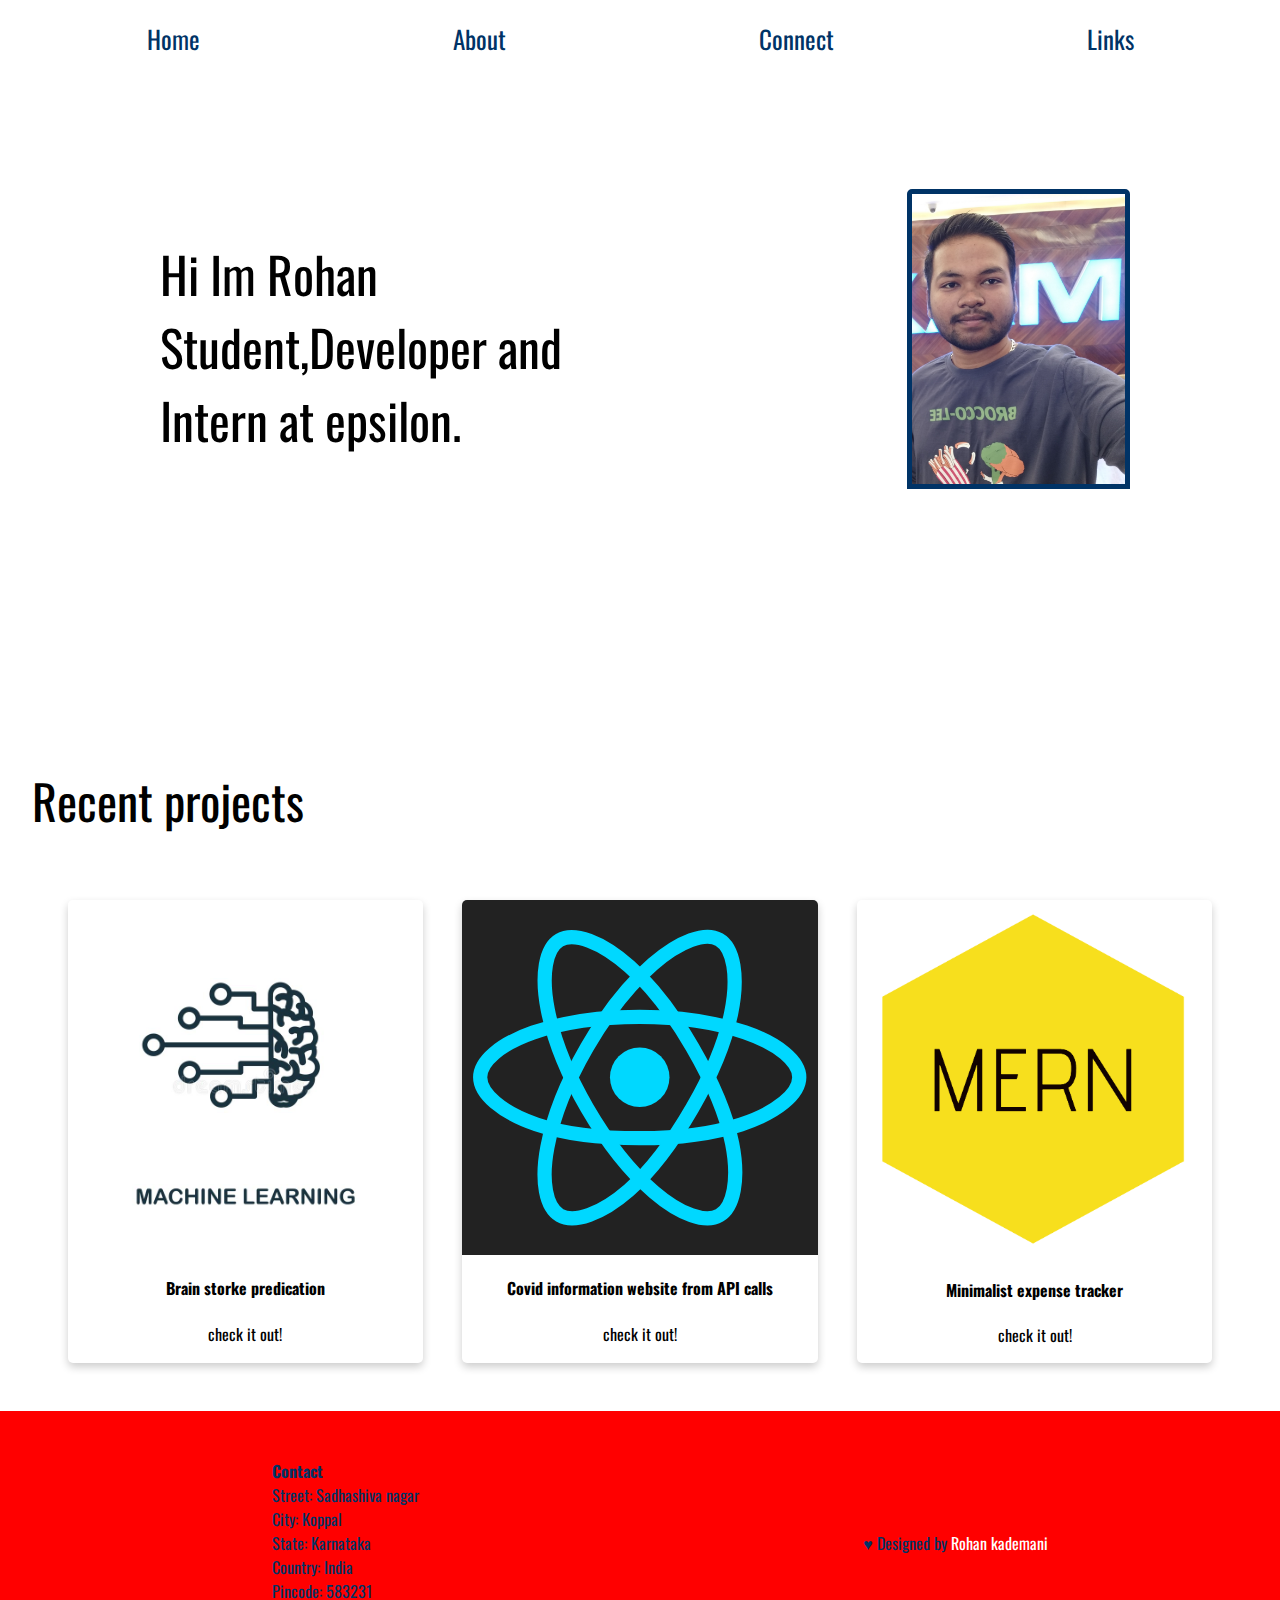
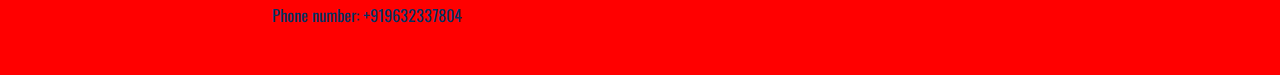
<file: index.html>
<!DOCTYPE html>
<html lang="en">
<head>
    <meta charset="UTF-8">
    <meta http-equiv="X-UA-Compatible" content="IE=edge">
    <meta name="viewport" content="width=device-width, initial-scale=1.0">
    <link rel="stylesheet" href="styles.css" >
    <link rel="preconnect" href="https://fonts.googleapis.com">
<link rel="preconnect" href="https://fonts.gstatic.com" crossorigin>
<link href="https://fonts.googleapis.com/css2?family=Oswald&display=swap" rel="stylesheet">
<link rel="stylesheet" href="https://cdnjs.cloudflare.com/ajax/libs/
font-awesome/5.15.2/css/all.min.css"/>
    <title>Rohan's Portfolio</title>
</head>
<body>
    <header>
        <nav class="nav-bar">
          <a href="https://rohan-kademani.github.io/Portfolio-website/"><span>Home</span> </a>
          <a href="About.html"><span>About</span></a>
          <a href="connect.html"><span>Connect</span></a>
          <a href=""><span>Links</span></a>
        </nav>
    </header>

    <section class="container">
        <div class="item1">
            Hi Im Rohan <br>Student,Developer and Intern at epsilon.
        </div>
        <div class="item2">
           <img id="profile" src="profile.jpg" alt=""/>
        </div>
    </section>

        <p style="font-size: 3rem; margin-left: 2rem;">Recent projects</p>
    <section class="card-con"> 
        <div class="card">
  <img src="ml.jpg" alt="Avatar" style="width:100%">
  <div class="container1">
    <h4>Brain storke predication</h4>
    <p>check it out!</p>
  </div>
</div>
<div class="card">
    <img src="react.svg" alt="Avatar" style="width:100%">
    <div class="container1">
      <h4>Covid information website from API calls</h4>
      <p>check it out!</p>
    </div>
  </div>
  <div class="card">
    <img src="mern.jpg" alt="Avatar" style="width:100%">
    <div class="container1">
      <h4>Minimalist expense tracker</h4>
      <p>check it out!</p>
    </div>
  </div>
    </section>
    <footer>
        <div>
   
             <ul style=" list-style-type: none;">
             <li style="font-weight: bold;">Contact</li>
             <li>Street: Sadhashiva nagar</li>
             <li>City: Koppal</li>
             <li>State: Karnataka</li>
             <li>Country: India</li>
             <li>Pincode: 583231</li>
             <li>Phone number: +919632337804</li>
         </ul>   
      
        </div>
        <div>&hearts; Designed by <span style="color: white;">Rohan kademani</span></div>
    
    </footer>
</body>
</html>
</file>
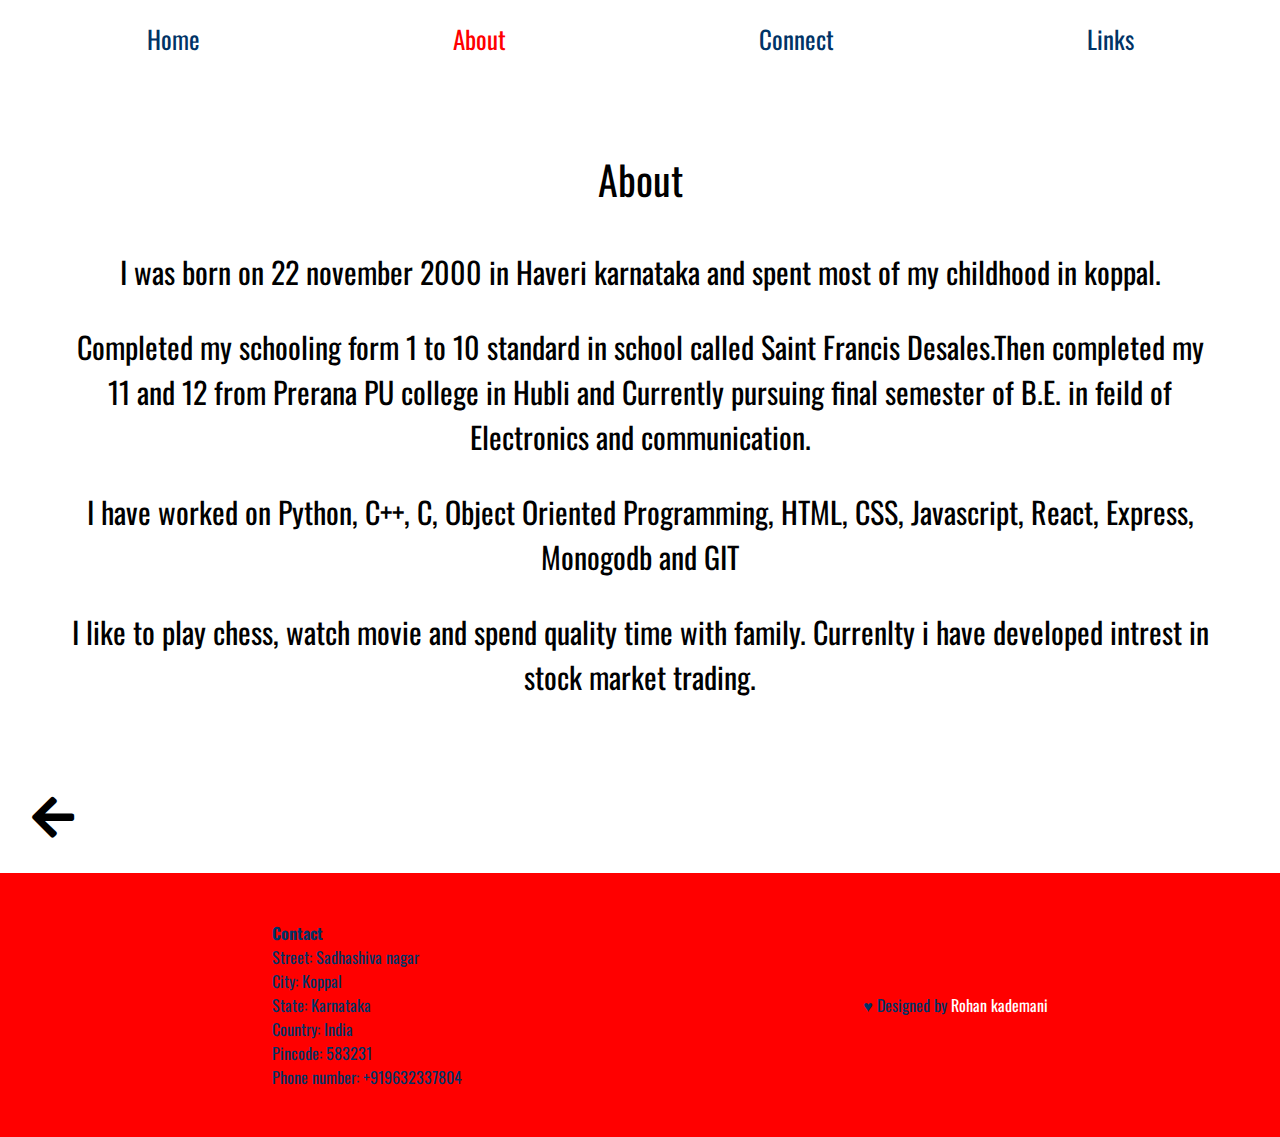
<file: About.html>
<!DOCTYPE html>
<html lang="en">
<head>
    <meta charset="UTF-8">
    <meta http-equiv="X-UA-Compatible" content="IE=edge">
    <meta name="viewport" content="width=device-width, initial-scale=1.0">
    <link rel="stylesheet" href="styles.css" >
    <link rel="preconnect" href="https://fonts.googleapis.com">
<link rel="preconnect" href="https://fonts.gstatic.com" crossorigin>
<link href="https://fonts.googleapis.com/css2?family=Oswald&display=swap" rel="stylesheet">
<link rel="stylesheet" href="https://cdnjs.cloudflare.com/ajax/libs/
font-awesome/5.15.2/css/all.min.css"/>
    <title>About</title>
</head>
<body>
    <header>
        <nav class="nav-bar">
          <a href="https://rohan-kademani.github.io/Portfolio-website/"><span>Home</span> </a>
          <a href="About.html" class="active"><span>About</span></a>
          <a href="connect.html"><span>Connect</span></a>
          <a href=""><span>Links</span></a>
        </nav>
    </header>
   
    <section class="about-con">
        <p style="font-size: 40px;text-align: center;">About</p>
            <p>
               I was born on 22 november 2000 in Haveri karnataka and spent most of my childhood in koppal.</p>
               <p>
                Completed my schooling form 1 to 10 standard in school called Saint Francis Desales.Then completed my 11 and 12 from Prerana PU college in Hubli and Currently pursuing final semester of B.E. in feild of Electronics and communication.
            </p>
            <p>I have worked on Python, C++, C, Object Oriented Programming, HTML, CSS, Javascript, React, Express, Monogodb and GIT</p>
            <p>I like to play chess, watch movie and spend quality time with family. Currenlty i have developed intrest in stock market trading.</p>
           
    </section>
    <a href="https://rohan-kademani.github.io/Portfolio-website/"><i class="fas fa-arrow-left "></i></a>
    <footer>
        <div>
      
             <ul style=" list-style-type: none;">
             <li style="font-weight: bold;">Contact</li>
             <li>Street: Sadhashiva nagar</li>
             <li>City: Koppal</li>
             <li>State: Karnataka</li>
             <li>Country: India</li>
             <li>Pincode: 583231</li>
             <li>Phone number: +919632337804</li>
         </ul>   
        </div>
        <div>&hearts; Designed by <span style="color: white;">Rohan kademani</span></div>
    </footer>
</body>
</html>
</file>
<file: styles.css>
:root {
    --primary:#003366;
    --secondary:white;
    --highlight: #FF0000;
  }
body{
    margin: 0;
    font-family: 'Oswald', sans-serif;

}

.nav-bar{
    
    padding: 20px;
    margin: 0px;
    font-size: 25px;
    display: flex;
    justify-content: space-around;
    align-items: center;

    
}
.nav-bar a{
    text-decoration: none;
    color:var(--primary) ;
}

.nav-bar a:hover{
    color:var(--highlight);
    transform: scale(1.1);
    transition-duration: 0.2s;
  
}
.nav-bar a.active{
    color: var(--highlight);
}

.container{
    display: flex;
}
.container .item1{
flex: 8;
height: 20rem;
padding: 5rem;
margin: 5rem; 
font-size: 3.1rem;
}
.container .item1:hover{
   color: var(--highlight);
   transform:scale(1.2);
   transition-duration: 1s;
    }
#profile{
    max-width: 100%; 
    display: block; 
    height: auto;
    border: 5px solid var(--primary);
}
#profile:hover{
    transform: scale(1.1);
    border: 5px solid var(--highlight);
    transition-duration: 1s;
}
.container .item2{
    flex:4;
    padding: 5rem;
    margin: 5rem;   
    height: 20rem;
    margin-top: 2rem;
}

footer{
  background-color: var(--highlight);
display: flex;
flex-direction: row;
justify-content:space-around;
align-items: center;
  padding: 2rem;
  color: var(--primary);

}

.about-con{
    margin:0px 2rem;
    padding: 2rem;
    text-align: center;
    font-size: 30px;

}

.card {
    box-shadow: 0 4px 8px 0 rgba(0,0,0,0.2);
    transition: 0.3s;
    border-radius: 5px;
    width: 30%;
    text-align: center;
  }

  .card:hover{
      transform: scale(1.1);
      transition:1s;
      color: var(--highlight);
  }
  
  img {
    border-radius: 5px 5px 0 0;
    max-width: 100%; 
    display: block; 
    height: auto;
  }

.card-con{
    display: flex;
    justify-content: space-around;
    padding: 1rem;
    margin: 2rem;
}

i{
    font-size: 3rem;
    margin:2rem;
    margin-right: 0;
    padding-right: 0;
    color: black;
}
i:hover{
    color: var(--highlight);
    transform: scale(1.2);
    transition-duration: 1s;
}
.link-con{
    display: flex;
    justify-content: space-evenly;
    margin: 2rem;
    padding: 2rem;
}
.btn{

    color: var(--primary);
    font-size: 2rem;
    text-align: center;
}
.btn:hover{
    color: var(--highlight);
    transform: scale(1.2);
}
</file>
